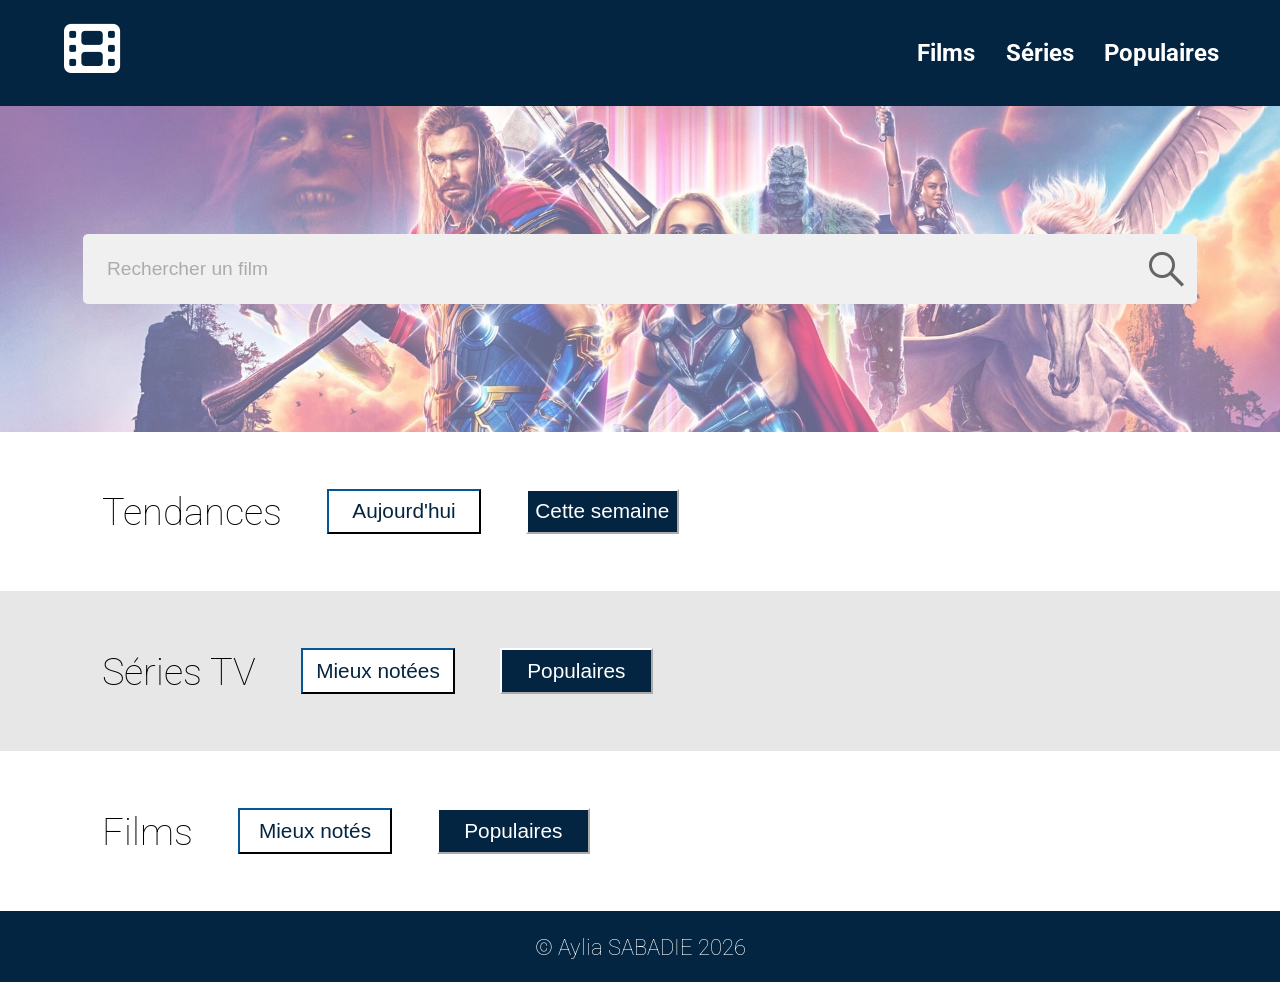
<file: index.html>
<!DOCTYPE html>
<html lang="fr">
<head>
    <meta charset="UTF-8">
    <meta name="viewport" content="width=device-width, initial-scale=1.0">
    <link rel="stylesheet" href=".\css\style.css">
    <link rel="stylesheet" href=".\css\responsive.css">
    <link rel="stylesheet" href="https://cdnjs.cloudflare.com/ajax/libs/font-awesome/6.7.1/css/all.min.css" integrity="sha512-5Hs3dF2AEPkpNAR7UiOHba+lRSJNeM2ECkwxUIxC1Q/FLycGTbNapWXB4tP889k5T5Ju8fs4b1P5z/iB4nMfSQ==" crossorigin="anonymous" referrerpolicy="no-referrer" />
    <script src="monscript.js" defer type="module"></script>
    <title>Mon site de cinéma</title>
</head>
<body>
    <header>
        <a href="../index.html"><i class="fa-solid fa-film"></i></a>
        <nav id="conteneurHeader">
            <h2><a href="#rediriger_films">Films</a></h2>
            <h2><a href="#rediriger_series">Séries</a></h2>
            <h2><a href="#rediriger_tendances">Populaires</a></h2>
        </nav>
        <i class="fa-solid fa-bars" id="burgerMenu"></i>
    </header>
    <main>
        <section id="accueilRecherche">
            <div id="barreRecherche">
                <input type="text" id="recherche" placeholder="Rechercher un film"/>
                <i class="fa-brands fa-sistrix"></i>
            </div>
        </section>
        <section id="resultats"></section>
        
        <section id="tendances">
            <div class="conteneurMenuSection">
                <h1 id="rediriger_tendances">Tendances</h1>
                <button id="aujourdhui">
                    Aujourd'hui
                </button>
                <button id="semaine">
                    Cette semaine
                </button>
            </div>
            <div id="listeTendances">

            </div>
        </section>
        <section id="series">
            <div class="conteneurMenuSection">
                <h1 id="rediriger_series">Séries TV</h1>
                <button id="meilleuresSeries" class="meilleures">
                    Mieux notées
                </button>
                <button id="populairesSeries" class="populaires">
                    Populaires
                </button>
            </div>
            <div id="listeSeries">

            </div>
        </section>
        <section id="films">
            <div class="conteneurMenuSection">
                <h1 id="rediriger_films">Films</h1>
                <button id="meilleursFilms" class="meilleures">
                    Mieux notés
                </button>
                <button id="populairesFilms" class="populaires">
                    Populaires
                </button>
            </div>
            <div id="listeFilms">

            </div>
        </section>
    </main>
    <footer>
        <p id="monFooter">© Aylia SABADIE 2026 </p>
    </footer>
</body>
</html>
</file>
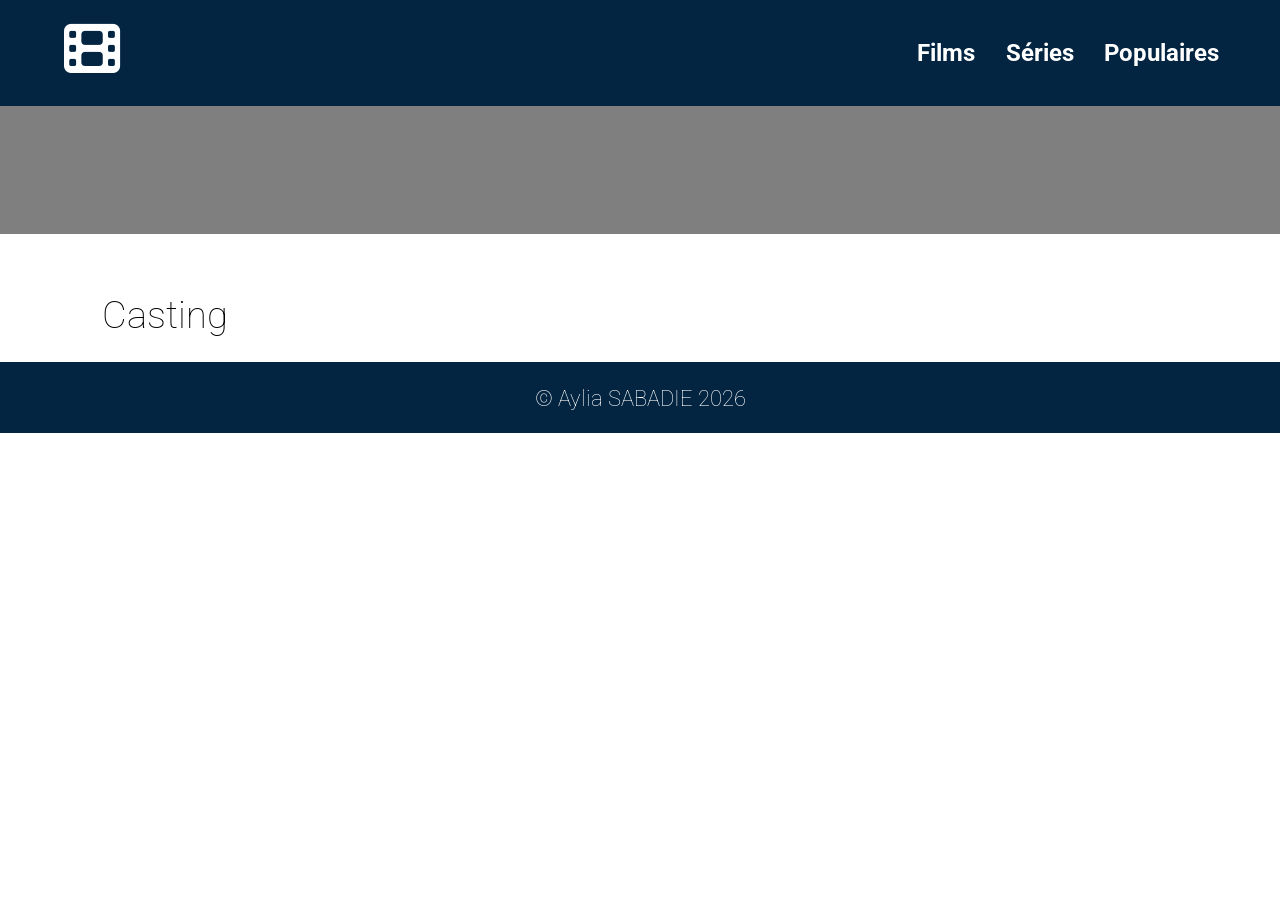
<file: pageFilm/nouvellePage.html>
<!DOCTYPE html>
<html lang="fr">
<head>
    <meta charset="UTF-8">
    <meta name="viewport" content="width=device-width, initial-scale=1.0">
    <link rel="stylesheet" href=".\css\styleFilm.css">
    <link rel="stylesheet" href=".\css\responsiveFilm.css">
    <link rel="stylesheet" href="https://cdnjs.cloudflare.com/ajax/libs/font-awesome/6.7.1/css/all.min.css" integrity="sha512-5Hs3dF2AEPkpNAR7UiOHba+lRSJNeM2ECkwxUIxC1Q/FLycGTbNapWXB4tP889k5T5Ju8fs4b1P5z/iB4nMfSQ==" crossorigin="anonymous" referrerpolicy="no-referrer" />
    <script src="monscriptFilm.js" defer type="module"></script>
    <title>Page du film</title>
</head>
<body>
    <header>
        <a href="../index.html"><i class="fa-solid fa-film"></i></a>
        <nav id="conteneurHeader">
            <h2><a href="../index.html">Films</a></h2>
            <h2><a href="../index.html">Séries</a></h2>
            <h2><a href="../index.html">Populaires</a></h2>
        </nav>
        <i class="fa-solid fa-bars" id="burgerMenu"></i>
    </header>
    <main>
        <section id="informations">
            
        </section>

        <section id="acteurs">
            <h1>Casting</h1>
            <div id="listeActeurs">  
                
            </div>
        </section>
    </main>
    <footer>
        <p id="monFooter">© Aylia SABADIE 2026 </p>
    </footer>
</body>
</html>
</file>
